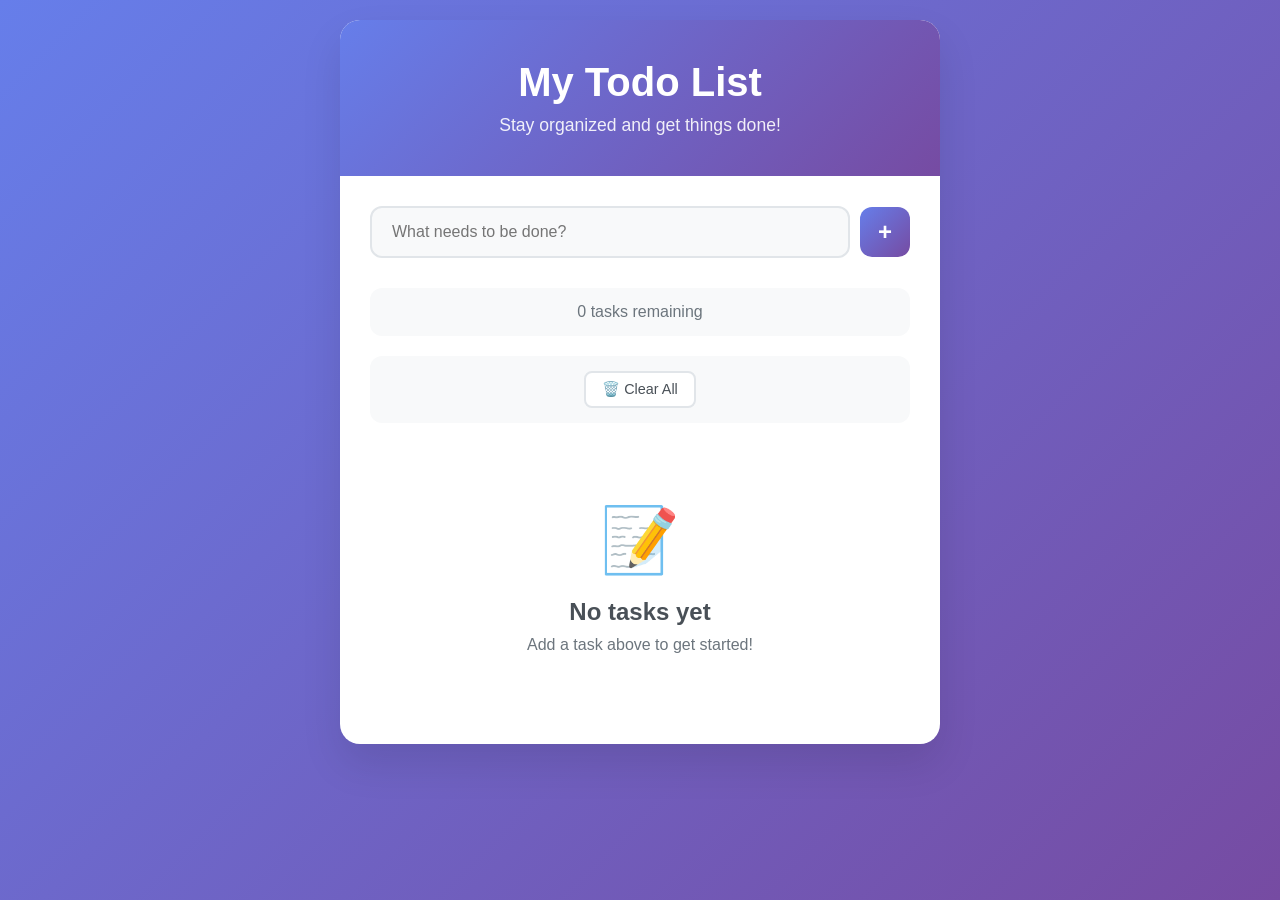
<file: index.html>
<!DOCTYPE html>
<html lang="en">
<head>
    <meta charset="UTF-8">
    <meta name="viewport" content="width=device-width, initial-scale=1.0">
    <title>Todo List App</title>
    <link rel="stylesheet" href="styles.css">
</head>
<body>
    <div class="container">
        <header>
            <h1>My Todo List</h1>
            <p>Stay organized and get things done!</p>
        </header>
        
        <main>
            <form class="todo-form" id="todoForm">
                <div class="input-group">
                    <input 
                        type="text" 
                        id="todoInput" 
                        placeholder="What needs to be done?" 
                        required
                        aria-label="New todo item"
                    >
                    <button type="submit" class="add-btn" aria-label="Add todo item">
                        <span>+</span>
                    </button>
                </div>
            </form>
            
            <div class="todo-stats">
                <span id="todoCount">0 tasks remaining</span>
            </div>
            
            <div class="todo-management">
              <button class="management-btn" id="clearAllBtn" title="Clear all tasks">
                🗑️ Clear All
              </button>
            </div>

            <ul class="todo-list" id="todoList" role="list">
                <!-- Todo items will be dynamically added here -->
            </ul>
            
            <div class="empty-state" id="emptyState">
                <div class="empty-icon">📝</div>
                <h3>No tasks yet</h3>
                <p>Add a task above to get started!</p>
            </div>
        </main>
    </div>
    
    <script src="script.js"></script>
</body>
</html>
</file>
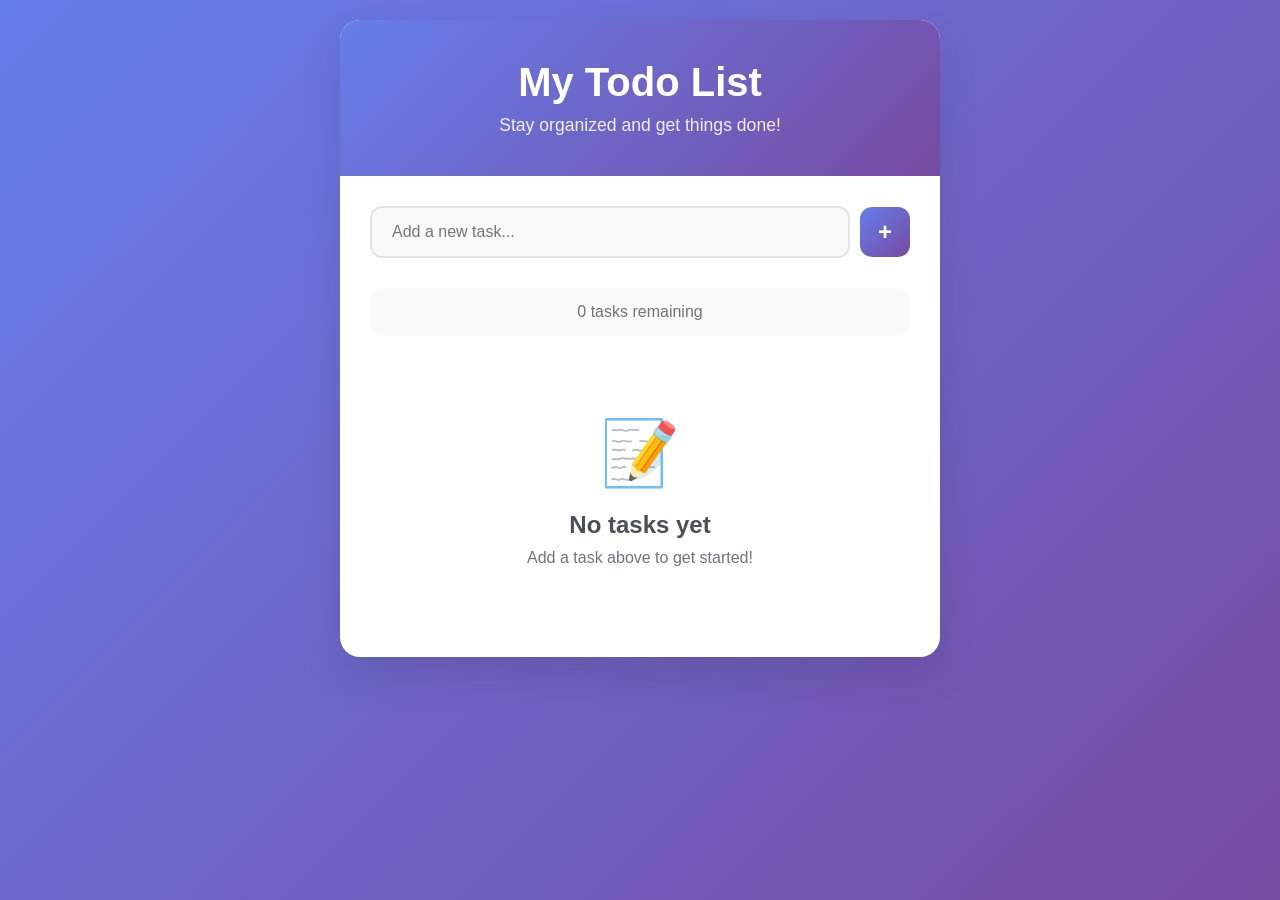
<file: todo.html>
<!DOCTYPE html>
<html lang="en">
<head>
    <meta charset="UTF-8">
    <meta name="viewport" content="width=device-width, initial-scale=1.0">
    <title>Todo List</title>
    <link rel="stylesheet" href="style.css">
</head>
<body>
    <div class="container">
        <header>
            <h1>My Todo List</h1>
            <p>Stay organized and get things done!</p>
        </header>
        
        <main>
            <form class="todo-form" id="todoForm">
                <div class="input-group">
                    <input 
                        type="text" 
                        id="todoInput" 
                        placeholder="Add a new task..." 
                        required
                        aria-label="New todo item"
                    >
                    <button type="submit" class="add-btn" aria-label="Add todo item">
                        <span>+</span>
                    </button>
                </div>
            </form>
            
            <div class="todo-stats">
                <span id="todoCount">0 tasks remaining</span>
            </div>
            
            <ul class="todo-list" id="todoList" role="list">
            </ul>
            
            <div class="empty-state" id="emptyState">
                <div class="empty-icon">📝</div>
                <h3>No tasks yet</h3>
                <p>Add a task above to get started!</p>
            </div>
        </main>
    </div>
    
    <script src="script.js"></script>
</body>
</html>
</file>
<file: styles.css>
* {
  margin: 0;
  padding: 0;
  box-sizing: border-box;
}

body {
  font-family: -apple-system, BlinkMacSystemFont, "Segoe UI", Roboto, Oxygen, Ubuntu, Cantarell, sans-serif;
  background: linear-gradient(135deg, #667eea 0%, #764ba2 100%);
  min-height: 100vh;
  padding: 20px;
  color: #333;
}

.container {
  max-width: 600px;
  margin: 0 auto;
  background: white;
  border-radius: 20px;
  box-shadow: 0 20px 40px rgba(0, 0, 0, 0.1);
  overflow: hidden;
}

header {
  background: linear-gradient(135deg, #667eea 0%, #764ba2 100%);
  color: white;
  padding: 40px 30px;
  text-align: center;
}

header h1 {
  font-size: 2.5rem;
  font-weight: 700;
  margin-bottom: 10px;
}

header p {
  font-size: 1.1rem;
  opacity: 0.9;
}

main {
  padding: 30px;
}

.todo-form {
  margin-bottom: 30px;
}

.input-group {
  display: flex;
  gap: 10px;
  align-items: center;
}

#todoInput {
  flex: 1;
  padding: 15px 20px;
  border: 2px solid #e1e5e9;
  border-radius: 12px;
  font-size: 1rem;
  transition: all 0.3s ease;
  background: #f8f9fa;
}

#todoInput:focus {
  outline: none;
  border-color: #667eea;
  background: white;
  box-shadow: 0 0 0 3px rgba(102, 126, 234, 0.1);
}

.add-btn {
  width: 50px;
  height: 50px;
  border: none;
  background: linear-gradient(135deg, #667eea 0%, #764ba2 100%);
  color: white;
  border-radius: 12px;
  font-size: 1.5rem;
  font-weight: bold;
  cursor: pointer;
  transition: all 0.3s ease;
  display: flex;
  align-items: center;
  justify-content: center;
}

.add-btn:hover {
  transform: translateY(-2px);
  box-shadow: 0 5px 15px rgba(102, 126, 234, 0.4);
}

.add-btn:active {
  transform: translateY(0);
}

.todo-stats {
  margin-bottom: 20px;
  padding: 15px 20px;
  background: #f8f9fa;
  border-radius: 12px;
  text-align: center;
  font-weight: 500;
  color: #6c757d;
}

.todo-management {
  display: flex;
  gap: 10px;
  margin-bottom: 20px;
  padding: 15px 20px;
  background: #f8f9fa;
  border-radius: 12px;
  justify-content: center;
  flex-wrap: wrap;
}

.management-btn {
  padding: 8px 16px;
  border: 2px solid #e1e5e9;
  background: white;
  color: #495057;
  border-radius: 8px;
  cursor: pointer;
  font-size: 0.9rem;
  font-weight: 500;
  transition: all 0.3s ease;
  display: flex;
  align-items: center;
  gap: 5px;
}

.management-btn:hover {
  border-color: #667eea;
  color: #667eea;
  transform: translateY(-1px);
  box-shadow: 0 2px 8px rgba(102, 126, 234, 0.2);
}

.management-btn:active {
  transform: translateY(0);
}

.storage-error,
.message {
  animation: slideIn 0.3s ease;
}

.todo-list {
  list-style: none;
  margin-bottom: 20px;
}

.todo-item {
  display: flex;
  align-items: center;
  padding: 15px 20px;
  margin-bottom: 10px;
  background: #f8f9fa;
  border-radius: 12px;
  transition: all 0.3s ease;
  animation: slideIn 0.3s ease;
}

.todo-item:hover {
  background: #e9ecef;
  transform: translateX(5px);
}

.todo-text {
  flex: 1;
  font-size: 1rem;
  color: #333;
  margin-right: 15px;
}

.todo-item.completed .todo-text {
  text-decoration: line-through;
  color: #6c757d;
  opacity: 0.7;
}

.todo-checkbox {
  width: 20px;
  height: 20px;
  margin-right: 15px;
  cursor: pointer;
  accent-color: #667eea;
}

.delete-btn {
  background: #dc3545;
  color: white;
  border: none;
  padding: 8px 12px;
  border-radius: 8px;
  cursor: pointer;
  font-size: 0.9rem;
  transition: all 0.3s ease;
}

.delete-btn:hover {
  background: #c82333;
  transform: scale(1.05);
}

.empty-state {
  text-align: center;
  padding: 60px 20px;
  color: #6c757d;
}

.empty-state.hidden {
  display: none;
}

.empty-icon {
  font-size: 4rem;
  margin-bottom: 20px;
}

.empty-state h3 {
  font-size: 1.5rem;
  margin-bottom: 10px;
  color: #495057;
}

.empty-state p {
  font-size: 1rem;
}

@keyframes slideIn {
  from {
    opacity: 0;
    transform: translateY(-10px);
  }
  to {
    opacity: 1;
    transform: translateY(0);
  }
}

@keyframes slideOut {
  from {
    opacity: 1;
    transform: translateX(0);
  }
  to {
    opacity: 0;
    transform: translateX(100px);
  }
}

.todo-item.removing {
  animation: slideOut 0.3s ease forwards;
}

/* Responsive Design */
@media (max-width: 768px) {
  body {
    padding: 10px;
  }

  .container {
    border-radius: 15px;
  }

  header {
    padding: 30px 20px;
  }

  header h1 {
    font-size: 2rem;
  }

  main {
    padding: 20px;
  }

  .input-group {
    flex-direction: column;
    gap: 15px;
  }

  #todoInput {
    width: 100%;
  }

  .add-btn {
    width: 100%;
    height: 50px;
  }
}

@media (max-width: 768px) {
  .todo-management {
    padding: 15px;
  }

  .management-btn {
    flex: 1;
    justify-content: center;
    min-width: 100px;
  }
}
</file>
<file: style.css>
* {
  margin: 0;
  padding: 0;
  box-sizing: border-box;
}

body {
  font-family: -apple-system, BlinkMacSystemFont, "Segoe UI", Roboto, Oxygen, Ubuntu, Cantarell, sans-serif;
  background: linear-gradient(135deg, #667eea 0%, #764ba2 100%);
  min-height: 100vh;
  padding: 20px;
  color: #333;
}

.container {
  max-width: 600px;
  margin: 0 auto;
  background: white;
  border-radius: 20px;
  box-shadow: 0 20px 40px rgba(0, 0, 0, 0.1);
  overflow: hidden;
}

header {
  background: linear-gradient(135deg, #667eea 0%, #764ba2 100%);
  color: white;
  padding: 40px 30px;
  text-align: center;
}

header h1 {
  font-size: 2.5rem;
  font-weight: 700;
  margin-bottom: 10px;
}

header p {
  font-size: 1.1rem;
  opacity: 0.9;
}

main {
  padding: 30px;
}

.todo-form {
  margin-bottom: 30px;
}

.input-group {
  display: flex;
  gap: 10px;
  align-items: center;
}

#todoInput {
  flex: 1;
  padding: 15px 20px;
  border: 2px solid #e1e5e9;
  border-radius: 12px;
  font-size: 1rem;
  transition: all 0.3s ease;
  background: #f8f9fa;
}

#todoInput:focus {
  outline: none;
  border-color: #667eea;
  background: white;
  box-shadow: 0 0 0 3px rgba(102, 126, 234, 0.1);
}

.add-btn {
  width: 50px;
  height: 50px;
  border: none;
  background: linear-gradient(135deg, #667eea 0%, #764ba2 100%);
  color: white;
  border-radius: 12px;
  font-size: 1.5rem;
  font-weight: bold;
  cursor: pointer;
  transition: all 0.3s ease;
  display: flex;
  align-items: center;
  justify-content: center;
}

.add-btn:hover {
  transform: translateY(-2px);
  box-shadow: 0 5px 15px rgba(102, 126, 234, 0.4);
}

.add-btn:active {
  transform: translateY(0);
}

.todo-stats {
  margin-bottom: 20px;
  padding: 15px 20px;
  background: #f8f9fa;
  border-radius: 12px;
  text-align: center;
  font-weight: 500;
  color: #6c757d;
}

.todo-management {
  display: flex;
  gap: 10px;
  margin-bottom: 20px;
  padding: 15px 20px;
  background: #f8f9fa;
  border-radius: 12px;
  justify-content: center;
  flex-wrap: wrap;
}

.management-btn {
  padding: 8px 16px;
  border: 2px solid #e1e5e9;
  background: white;
  color: #495057;
  border-radius: 8px;
  cursor: pointer;
  font-size: 0.9rem;
  font-weight: 500;
  transition: all 0.3s ease;
  display: flex;
  align-items: center;
  gap: 5px;
}

.management-btn:hover {
  border-color: #667eea;
  color: #667eea;
  transform: translateY(-1px);
  box-shadow: 0 2px 8px rgba(102, 126, 234, 0.2);
}

.management-btn:active {
  transform: translateY(0);
}

.storage-error,
.message {
  animation: slideIn 0.3s ease;
}

.todo-list {
  list-style: none;
  margin-bottom: 20px;
}

.todo-item {
  display: flex;
  align-items: center;
  padding: 15px 20px;
  margin-bottom: 10px;
  background: #f8f9fa;
  border-radius: 12px;
  transition: all 0.3s ease;
  animation: slideIn 0.3s ease;
}

.todo-item:hover {
  background: #e9ecef;
  transform: translateX(5px);
}

.todo-text {
  flex: 1;
  font-size: 1rem;
  color: #333;
  margin-right: 15px;
}

.todo-item.completed .todo-text {
  text-decoration: line-through;
  color: #6c757d;
  opacity: 0.7;
}

.todo-checkbox {
  width: 20px;
  height: 20px;
  margin-right: 15px;
  cursor: pointer;
  accent-color: #667eea;
}

.delete-btn {
  background: #dc3545;
  color: white;
  border: none;
  padding: 8px 12px;
  border-radius: 8px;
  cursor: pointer;
  font-size: 0.9rem;
  transition: all 0.3s ease;
}

.delete-btn:hover {
  background: #c82333;
  transform: scale(1.05);
}

.empty-state {
  text-align: center;
  padding: 60px 20px;
  color: #6c757d;
}

.empty-state.hidden {
  display: none;
}

.empty-icon {
  font-size: 4rem;
  margin-bottom: 20px;
}

.empty-state h3 {
  font-size: 1.5rem;
  margin-bottom: 10px;
  color: #495057;
}

.empty-state p {
  font-size: 1rem;
}

@keyframes slideIn {
  from {
    opacity: 0;
    transform: translateY(-10px);
  }
  to {
    opacity: 1;
    transform: translateY(0);
  }
}

@keyframes slideOut {
  from {
    opacity: 1;
    transform: translateX(0);
  }
  to {
    opacity: 0;
    transform: translateX(100px);
  }
}

.todo-item.removing {
  animation: slideOut 0.3s ease forwards;
}

/* Responsive Design */
@media (max-width: 768px) {
  body {
    padding: 10px;
  }

  .container {
    border-radius: 15px;
  }

  header {
    padding: 30px 20px;
  }

  header h1 {
    font-size: 2rem;
  }

  main {
    padding: 20px;
  }

  .input-group {
    flex-direction: column;
    gap: 15px;
  }

  #todoInput {
    width: 100%;
  }

  .add-btn {
    width: 100%;
    height: 50px;
  }
}

@media (max-width: 768px) {
  .todo-management {
    padding: 15px;
  }

  .management-btn {
    flex: 1;
    justify-content: center;
    min-width: 100px;
  }
}
</file>
